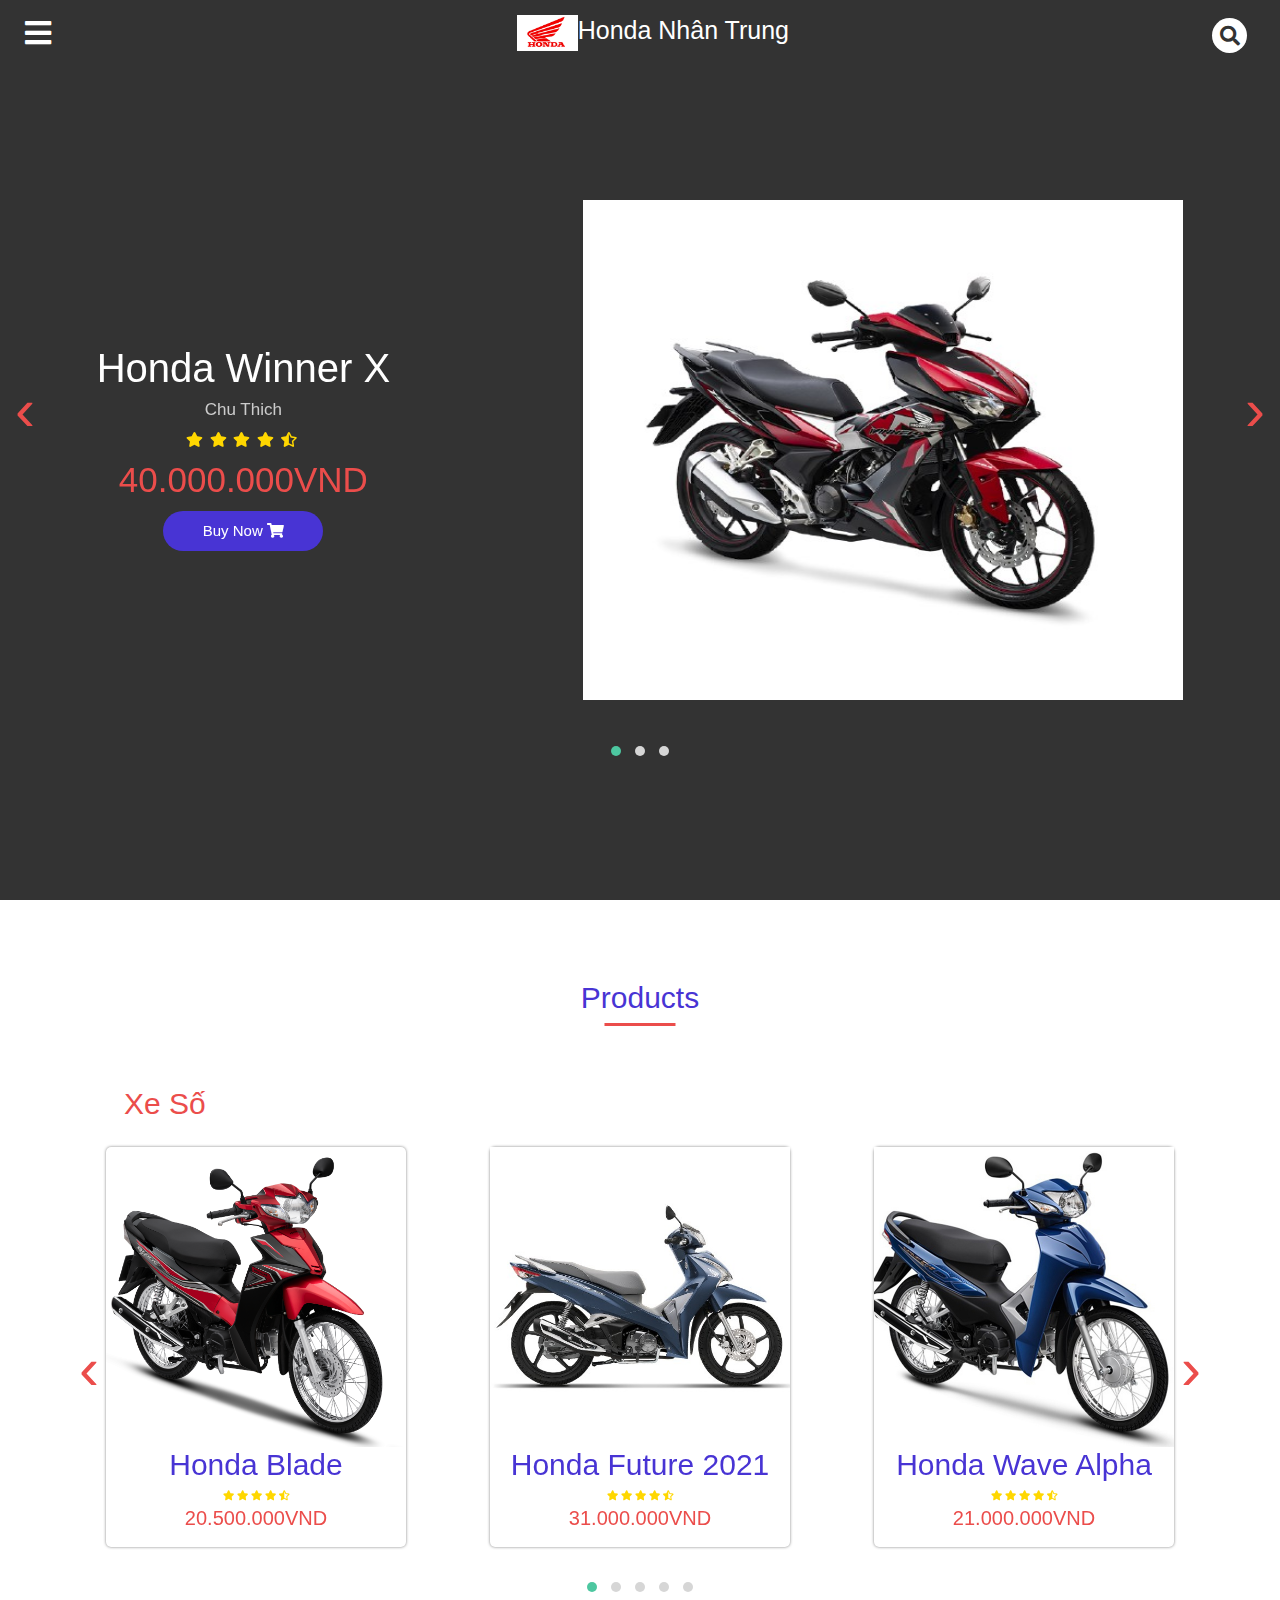
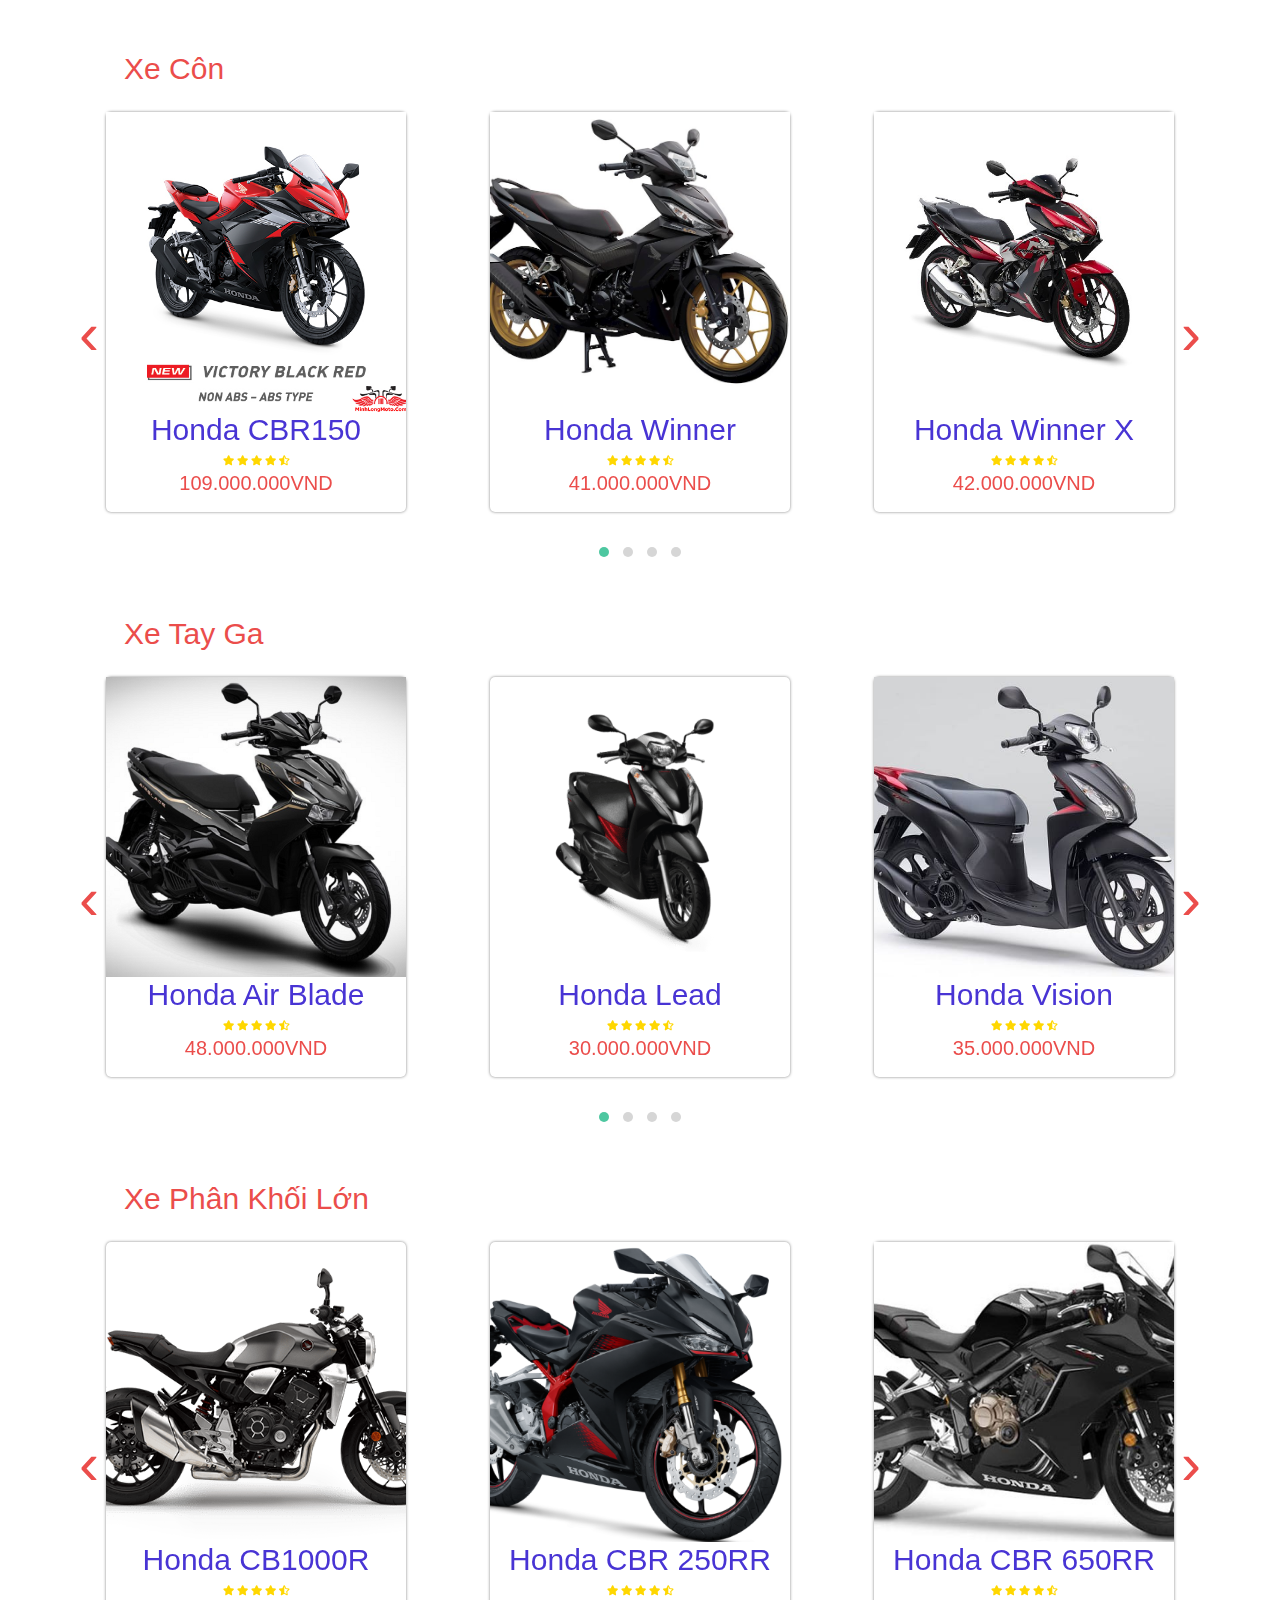
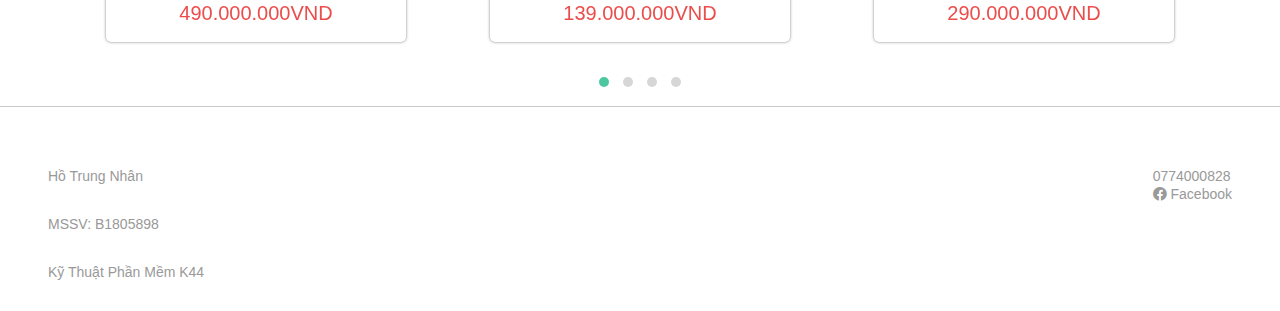
<file: index.html>
<!doctype html>
<html lang="en">
  <head>
    <!-- Required meta tags -->
    <meta charset="utf-8">
    <meta name="viewport" content="width=device-width, initial-scale=1">

    <!-- Bootstrap CSS -->
    <!--<link href="https://cdn.jsdelivr.net/npm/bootstrap@5.0.0-beta3/dist/css/bootstrap.min.css" rel="stylesheet" integrity="sha384-eOJMYsd53ii+scO/bJGFsiCZc+5NDVN2yr8+0RDqr0Ql0h+rP48ckxlpbzKgwra6" crossorigin="anonymous">-->
    
    <link rel="stylesheet" href="css/bootstrap.min.css">
    <link rel="stylesheet" href="css/owl.carousel.min.css">
    <link rel="stylesheet" href="css/owl.theme.green.min.css">
    <link rel="stylesheet" href="fontawesome-free-5.15.1-web\css\all.css">
    <link rel="preconnect" href="https://fonts.gstatic.com">
    <link href="https://fonts.googleapis.com/css2?family=Roboto:wght@300;400;500;700&display=swap" rel="stylesheet">
    <link href="css/main.css" rel="stylesheet">
    <title>Honda Nhan Trung</title>
  </head>
  <body>
      <header id="header" class="fixed-top">

        <div class="fas fa-bars"></div>
        
        <a href="index.html" class="logo" id="logoHead"><img src="img/Honda-logo.jpg" alt="" style="height: 6%;width: 6%;"><h1>Honda Nhân Trung</h1></a>
        
          <div class="search-container">
            <label for="search" class="fas fa-search"></label>
            <input type="search" placeholder="search" id="search">
          </div>

      <!-- navbar  -->

      <nav class="navbar">
        <ul>
          <li><a href="#home">home</a></li>
          <li><a href="#product">product</a></li>
          <li><a href="signin.html">sign in</a></li>
        </ul>
      </nav>
    </header>
   
      <section id="home" class="owl-carousel owl-theme home-slider">

        <div class="slide item">
        
         <div class="content text-center text-md-left pl-md-5 ml-md-5">
            <h1>Honda Winner X</h1>
            <p>chu thich</p>
            <div class="stars">
              <i class="fas fa-star"></i>
              <i class="fas fa-star"></i>
              <i class="fas fa-star"></i>
              <i class="fas fa-star"></i>
              <i class="fas fa-star-half-alt"></i>
            </div>
            <h3 class="price">40.000.000VND</h3>
            <a href="product.html"><button>Buy now <i class="fas fa-shopping-cart"></i></button></a>
          </div>
        
          <div class="image">
            <img src="img//winnerx.jpg" alt="" style="height: 500px;width: 600px;">
          </div>

        </div>
        
        <div class="slide item">
        
          <div class="content text-center text-md-left pl-md-5 ml-md-5">
            <h1>Honda Vison 2021</h1>
            <p>Chu thich</p>
            <div class="stars">
              <i class="fas fa-star"></i>
              <i class="fas fa-star"></i>
              <i class="fas fa-star"></i>
              <i class="fas fa-star"></i>
              <i class="fas fa-star-half-alt"></i>
            </div>
            <h3 class="price">35.000.000VND</h3>
            <a href="#"><button>Buy now <i class="fas fa-shopping-cart"></i></button></a>
          </div>
        
          <div class="image">
            <img src="img/vision.jpg" alt="" style="height: 500px;width: 600px;">
          </div>
        
        </div>
        
        <div class="slide item">
        
          <div class="content text-center text-md-left pl-md-5 ml-md-5">
            <h1>Honda Future 2021</h1>
            <p>Chu thich</p>
            <div class="stars">
              <i class="fas fa-star"></i>
              <i class="fas fa-star"></i>
              <i class="fas fa-star"></i>
              <i class="fas fa-star"></i>
              <i class="fas fa-star-half-alt"></i>
            </div>
            <h3 class="price">31.000.000VND</h3>
            <a href="#"><button>Buy now <i class="fas fa-shopping-cart"></i></button></a>
          </div>
        
          <div class="image">
            <img src="img/future.jpg" alt="" style="height: 500px;width: 600px;">
          </div>
        
        </div>
        
        </section>

        <section id="product">

          <h1 class="heading">products</h1>
          
          <div class="product-container">
          
          <h2 class="title">Xe số</h2>
          
          <div class="product-slider owl-carousel owl-theme">
          
            <div class="product-card item">
          
              <div class="image">
                <img src="img/future.jpg" alt="">
              </div>
          
              <div class="content">
                <h3>Honda Future 2021</h3>
                <div class="stars">
                  <i class="fas fa-star"></i>
                  <i class="fas fa-star"></i>
                  <i class="fas fa-star"></i>
                  <i class="fas fa-star"></i>
                  <i class="fas fa-star-half-alt"></i>
                </div>
                <div class="price">31.000.000VND</div>
              </div>
          
              <div class="info">
                <h4>Future 2021</h4>
                <p>Xe Honda Future 2021 thiết kế trẻ trung, động cơ ...</p>
                <a href="#"><button>Buy now</button></a>
                <div class="share">
                  <a href="#" class="fab fa-facebook-f"></a>
                  <a href="#" class="fab fa-twitter"></a>
                  <a href="#" class="fab fa-instagram"></a>
                </div>
              </div>
          
            </div>
          
            <div class="product-card item">
          
              <div class="image">
                <img src="img/wavealpha.jpg" alt="">
              </div>
          
              <div class="content">
                <h3>Honda Wave Alpha</h3>
                <div class="stars">
                  <i class="fas fa-star"></i>
                  <i class="fas fa-star"></i>
                  <i class="fas fa-star"></i>
                  <i class="fas fa-star"></i>
                  <i class="fas fa-star-half-alt"></i>
                </div>
                <div class="price">21.000.000VND</div>
              </div>
          
              <div class="info">
                <h4>product info</h4>
                <p>chu thich</p>
                <a href="#"><button>Buy now</button></a>
                <div class="share">
                  <a href="#" class="fab fa-facebook-f"></a>
                  <a href="#" class="fab fa-twitter"></a>
                  <a href="#" class="fab fa-instagram"></a>
                </div>
              </div>
          
            </div>
          
            <div class="product-card item">
          
              <div class="image">
                <img src="img/waversr.jpg" alt="">
              </div>
          
              <div class="content">
                <h3>Honda Wave RS-R</h3>
                <div class="stars">
                  <i class="fas fa-star"></i>
                  <i class="fas fa-star"></i>
                  <i class="fas fa-star"></i>
                  <i class="fas fa-star"></i>
                  <i class="fas fa-star-half-alt"></i>
                </div>
                <div class="price">26.000.000VND</div>
              </div>
          
              <div class="info">
                <h4>product info</h4>
                <p>chu thich</p>
                <a href="#"><button>Buy now</button></a>
                <div class="share">
                  <a href="#" class="fab fa-facebook-f"></a>
                  <a href="#" class="fab fa-twitter"></a>
                  <a href="#" class="fab fa-instagram"></a>
                </div>
              </div>
          
            </div>
          
            <div class="product-card item">
          
              <div class="image">
                <img src="img/waversx.jpg" alt="">
              </div>
          
              <div class="content">
                <h3>Honda Wave RSX</h3>
                <div class="stars">
                  <i class="fas fa-star"></i>
                  <i class="fas fa-star"></i>
                  <i class="fas fa-star"></i>
                  <i class="fas fa-star"></i>
                  <i class="fas fa-star-half-alt"></i>
                </div>
                <div class="price">28.000.000VND</div>
              </div>
          
              <div class="info">
                <h4>product info</h4>
                <p>chu thich</p>
                <a href="#"><button>Buy now</button></a>
                <div class="share">
                  <a href="#" class="fab fa-facebook-f"></a>
                  <a href="#" class="fab fa-twitter"></a>
                  <a href="#" class="fab fa-instagram"></a>
                </div>
              </div>
          
            </div>
          
            <div class="product-card item">
          
              <div class="image">
                <img src="img/blade.jpg" alt="">
              </div>
          
              <div class="content">
                <h3>Honda Blade</h3>
                <div class="stars">
                  <i class="fas fa-star"></i>
                  <i class="fas fa-star"></i>
                  <i class="fas fa-star"></i>
                  <i class="fas fa-star"></i>
                  <i class="fas fa-star-half-alt"></i>
                </div>
                <div class="price">20.500.000VND</div>
              </div>
          
              <div class="info">
                <h4>product info</h4>
                <p>chu thich</p>
                <a href="#"><button>Buy now</button></a>
                <div class="share">
                  <a href="#" class="fab fa-facebook-f"></a>
                  <a href="#" class="fab fa-twitter"></a>
                  <a href="#" class="fab fa-instagram"></a>
                </div>
              </div>
          
            </div>
          
          </div>
          
          </div>
          
          <!-- Con tay  -->
          
          <div class="product-container">
          
            <h2 class="title">Xe Côn</h2>
            
            <div class="product-slider owl-carousel owl-theme">
            
              <div class="product-card item">
            
                <div class="image">
                  <img src="img/winner.jpg" alt="">
                </div>
            
                <div class="content">
                  <h3>Honda Winner</h3>
                  <div class="stars">
                    <i class="fas fa-star"></i>
                    <i class="fas fa-star"></i>
                    <i class="fas fa-star"></i>
                    <i class="fas fa-star"></i>
                    <i class="fas fa-star-half-alt"></i>
                  </div>
                  <div class="price">41.000.000VND</div>
                </div>
            
                <div class="info">
                  <h4>product info</h4>
                  <p>chu thich</p>
                  <a href="#"><button>Buy now</button></a>
                  <div class="share">
                    <a href="#" class="fab fa-facebook-f"></a>
                    <a href="#" class="fab fa-twitter"></a>
                    <a href="#" class="fab fa-instagram"></a>
                  </div>
                </div>
            
              </div>
            
              <div class="product-card item">
            
                <div class="image">
                  <img src="img/winnerx.jpg" alt="">
                </div>
            
                <div class="content">
                  <h3>Honda Winner X</h3>
                  <div class="stars">
                    <i class="fas fa-star"></i>
                    <i class="fas fa-star"></i>
                    <i class="fas fa-star"></i>
                    <i class="fas fa-star"></i>
                    <i class="fas fa-star-half-alt"></i>
                  </div>
                  <div class="price">42.000.000VND</div>
                </div>
            
                <div class="info">
                  <h4>product info</h4>
                  <p>chu thich</p>
                  <a href="product.html"><button>Buy now</button></a>
                  <div class="share">
                    <a href="#" class="fab fa-facebook-f"></a>
                    <a href="#" class="fab fa-twitter"></a>
                    <a href="#" class="fab fa-instagram"></a>
                  </div>
                </div>
            
              </div>
            
              <div class="product-card item">
            
                <div class="image">
                  <img src="img/cb150.jpg" alt="">
                </div>
            
                <div class="content">
                  <h3>Honda CB150</h3>
                  <div class="stars">
                    <i class="fas fa-star"></i>
                    <i class="fas fa-star"></i>
                    <i class="fas fa-star"></i>
                    <i class="fas fa-star"></i>
                    <i class="fas fa-star-half-alt"></i>
                  </div>
                  <div class="price">105.000.000VND</div>
                </div>
            
                <div class="info">
                  <h4>product info</h4>
                  <p>chu thich</p>
                  <a href="#"><button>Buy now</button></a>
                  <div class="share">
                    <a href="#" class="fab fa-facebook-f"></a>
                    <a href="#" class="fab fa-twitter"></a>
                    <a href="#" class="fab fa-instagram"></a>
                  </div>
                </div>
            
              </div>
            
              <div class="product-card item">
            
                <div class="image">
                  <img src="img/cbr150.jpg" alt="">
                </div>
            
                <div class="content">
                  <h3>Honda CBR150</h3>
                  <div class="stars">
                    <i class="fas fa-star"></i>
                    <i class="fas fa-star"></i>
                    <i class="fas fa-star"></i>
                    <i class="fas fa-star"></i>
                    <i class="fas fa-star-half-alt"></i>
                  </div>
                  <div class="price">109.000.000VND</div>
                </div>
            
                <div class="info">
                  <h4>product info</h4>
                  <p>chu thich</p>
                  <a href="#"><button>Buy now</button></a>
                  <div class="share">
                    <a href="#" class="fab fa-facebook-f"></a>
                    <a href="#" class="fab fa-twitter"></a>
                    <a href="#" class="fab fa-instagram"></a>
                  </div>
                </div>
            
              </div>
            
            </div>
            
            </div>
          
            <!-- Tay ga  -->
          
          <div class="product-container">
          
              <h2 class="title">Xe Tay Ga</h2>
              
              <div class="product-slider owl-carousel owl-theme">
              
                <div class="product-card item">
              
                  <div class="image">
                    <img src="img/lead.jpg" alt="">
                  </div>
              
                  <div class="content">
                    <h3>Honda Lead</h3>
                    <div class="stars">
                      <i class="fas fa-star"></i>
                      <i class="fas fa-star"></i>
                      <i class="fas fa-star"></i>
                      <i class="fas fa-star"></i>
                      <i class="fas fa-star-half-alt"></i>
                    </div>
                    <div class="price">30.000.000VND</div>
                  </div>
              
                  <div class="info">
                    <h4>product info</h4>
                    <p>chu thich</p>
                    <a href="#"><button>Buy now</button></a>
                    <div class="share">
                      <a href="#" class="fab fa-facebook-f"></a>
                      <a href="#" class="fab fa-twitter"></a>
                      <a href="#" class="fab fa-instagram"></a>
                    </div>
                  </div>
              
                </div>
              
                <div class="product-card item">
              
                  <div class="image">
                    <img src="img/vision.jpg" alt="">
                  </div>
              
                  <div class="content">
                    <h3>Honda Vision</h3>
                    <div class="stars">
                      <i class="fas fa-star"></i>
                      <i class="fas fa-star"></i>
                      <i class="fas fa-star"></i>
                      <i class="fas fa-star"></i>
                      <i class="fas fa-star-half-alt"></i>
                    </div>
                    <div class="price">35.000.000VND</div>
                  </div>
              
                  <div class="info">
                    <h4>product info</h4>
                    <p>chu thich</p>
                    <a href="#"><button>Buy now</button></a>
                    <div class="share">
                      <a href="#" class="fab fa-facebook-f"></a>
                      <a href="#" class="fab fa-twitter"></a>
                      <a href="#" class="fab fa-instagram"></a>
                    </div>
                  </div>
              
                </div>
              
                <div class="product-card item">
              
                  <div class="image">
                    <img src="img/vario.jpg" alt="">
                  </div>
              
                  <div class="content">
                    <h3>Honda Vario</h3>
                    <div class="stars">
                      <i class="fas fa-star"></i>
                      <i class="fas fa-star"></i>
                      <i class="fas fa-star"></i>
                      <i class="fas fa-star"></i>
                      <i class="fas fa-star-half-alt"></i>
                    </div>
                    <div class="price">55.000.000VND</div>
                  </div>
              
                  <div class="info">
                    <h4>product info</h4>
                    <p>chu thich</p>
                    <a href="#"><button>Buy now</button></a>
                    <div class="share">
                      <a href="#" class="fab fa-facebook-f"></a>
                      <a href="#" class="fab fa-twitter"></a>
                      <a href="#" class="fab fa-instagram"></a>
                    </div>
                  </div>
              
                </div>
              
                <div class="product-card item">
              
                  <div class="image">
                    <img src="img/airblade.jpg" alt="">
                  </div>
              
                  <div class="content">
                    <h3>Honda Air Blade</h3>
                    <div class="stars">
                      <i class="fas fa-star"></i>
                      <i class="fas fa-star"></i>
                      <i class="fas fa-star"></i>
                      <i class="fas fa-star"></i>
                      <i class="fas fa-star-half-alt"></i>
                    </div>
                    <div class="price">48.000.000VND</div>
                  </div>
              
                  <div class="info">
                    <h4>product info</h4>
                    <p>chu thich</p>
                    <a href="#"><button>Buy now</button></a>
                    <div class="share">
                      <a href="#" class="fab fa-facebook-f"></a>
                      <a href="#" class="fab fa-twitter"></a>
                      <a href="#" class="fab fa-instagram"></a>
                    </div>
                  </div>
              
                </div>
              
              </div>
              
          </div>
          
          <!-- phan khoi lon  -->
          
          <div class="product-container">
          
            <h2 class="title">Xe Phân Khối Lớn</h2>
            
            <div class="product-slider owl-carousel owl-theme">
            
              <div class="product-card item">
            
                <div class="image">
                  <img src="img/cbr250.jpg" alt="">
                </div>
            
                <div class="content">
                  <h3>Honda CBR 250RR</h3>
                  <div class="stars">
                    <i class="fas fa-star"></i>
                    <i class="fas fa-star"></i>
                    <i class="fas fa-star"></i>
                    <i class="fas fa-star"></i>
                    <i class="fas fa-star-half-alt"></i>
                  </div>
                  <div class="price">139.000.000VND</div>
                </div>
            
                <div class="info">
                  <h4>product info</h4>
                  <p>chu thich</p>
                  <a href="#"><button>Buy now</button></a>
                  <div class="share">
                    <a href="#" class="fab fa-facebook-f"></a>
                    <a href="#" class="fab fa-twitter"></a>
                    <a href="#" class="fab fa-instagram"></a>
                  </div>
                </div>
            
              </div>
            
              <div class="product-card item">
            
                <div class="image">
                  <img src="img/cbr650.jpg" alt="">
                </div>
            
                <div class="content">
                  <h3>Honda CBR 650RR</h3>
                  <div class="stars">
                    <i class="fas fa-star"></i>
                    <i class="fas fa-star"></i>
                    <i class="fas fa-star"></i>
                    <i class="fas fa-star"></i>
                    <i class="fas fa-star-half-alt"></i>
                  </div>
                  <div class="price">290.000.000VND</div>
                </div>
            
                <div class="info">
                  <h4>product info</h4>
                  <p>chu thich</p>
                  <a href="#"><button>Buy now</button></a>
                  <div class="share">
                    <a href="#" class="fab fa-facebook-f"></a>
                    <a href="#" class="fab fa-twitter"></a>
                    <a href="#" class="fab fa-instagram"></a>
                  </div>
                </div>
            
              </div>
            
              <div class="product-card item">
            
                <div class="image">
                  <img src="img/cbr1000.jpg" alt="">
                </div>
            
                <div class="content">
                  <h3>Honda CBR 1000RR</h3>
                  <div class="stars">
                    <i class="fas fa-star"></i>
                    <i class="fas fa-star"></i>
                    <i class="fas fa-star"></i>
                    <i class="fas fa-star"></i>
                    <i class="fas fa-star-half-alt"></i>
                  </div>
                  <div class="price">500.000.000VND</div>
                </div>
            
                <div class="info">
                  <h4>product info</h4>
                  <p>chu thich</p>
                  <a href="#"><button>Buy now</button></a>
                  <div class="share">
                    <a href="#" class="fab fa-facebook-f"></a>
                    <a href="#" class="fab fa-twitter"></a>
                    <a href="#" class="fab fa-instagram"></a>
                  </div>
                </div>
            
              </div>
            
              <div class="product-card item">
            
                <div class="image">
                  <img src="img/cb1000r.jpg" alt="">
                </div>
            
                <div class="content">
                  <h3>Honda CB1000R</h3>
                  <div class="stars">
                    <i class="fas fa-star"></i>
                    <i class="fas fa-star"></i>
                    <i class="fas fa-star"></i>
                    <i class="fas fa-star"></i>
                    <i class="fas fa-star-half-alt"></i>
                  </div>
                  <div class="price">490.000.000VND</div>
                </div>
            
                <div class="info">
                  <h4>product info</h4>
                  <p>chu thich</p>
                  <a href="#"><button>Buy now</button></a>
                  <div class="share">
                    <a href="#" class="fab fa-facebook-f"></a>
                    <a href="#" class="fab fa-twitter"></a>
                    <a href="#" class="fab fa-instagram"></a>
                  </div>
                </div>
            
              </div>
          
            
            </div>
            
          </div>
          
          </section>
          <hr>
          <footer class="footer">
            <div class="author">
              <span class="author-info">Hồ Trung Nhân</span>
              <span class="author-info">MSSV: B1805898</span>
              <span class="author-info">Kỹ thuật phần mềm K44</span>
            </div>
            <div class="contact">
              <span class="contact-phonenum">0774000828</span>
              <a href="https://www.facebook.com/nhantrung.ho/" target="blank" class="contact-link">
                <i class="fab fa-facebook"></i>
                Facebook
              </a>
            </div>
          </footer>



         <script src="js/jquery.js"></script>
        <script src="js/owl.carousel.min.js"></script> 
        <script src="js/main.js"></script>
        <script src="bootstrap-5.0.0-beta3-dist/js/bootstrap.bundle.js"></script>
    

  </body>
</html>
</file>
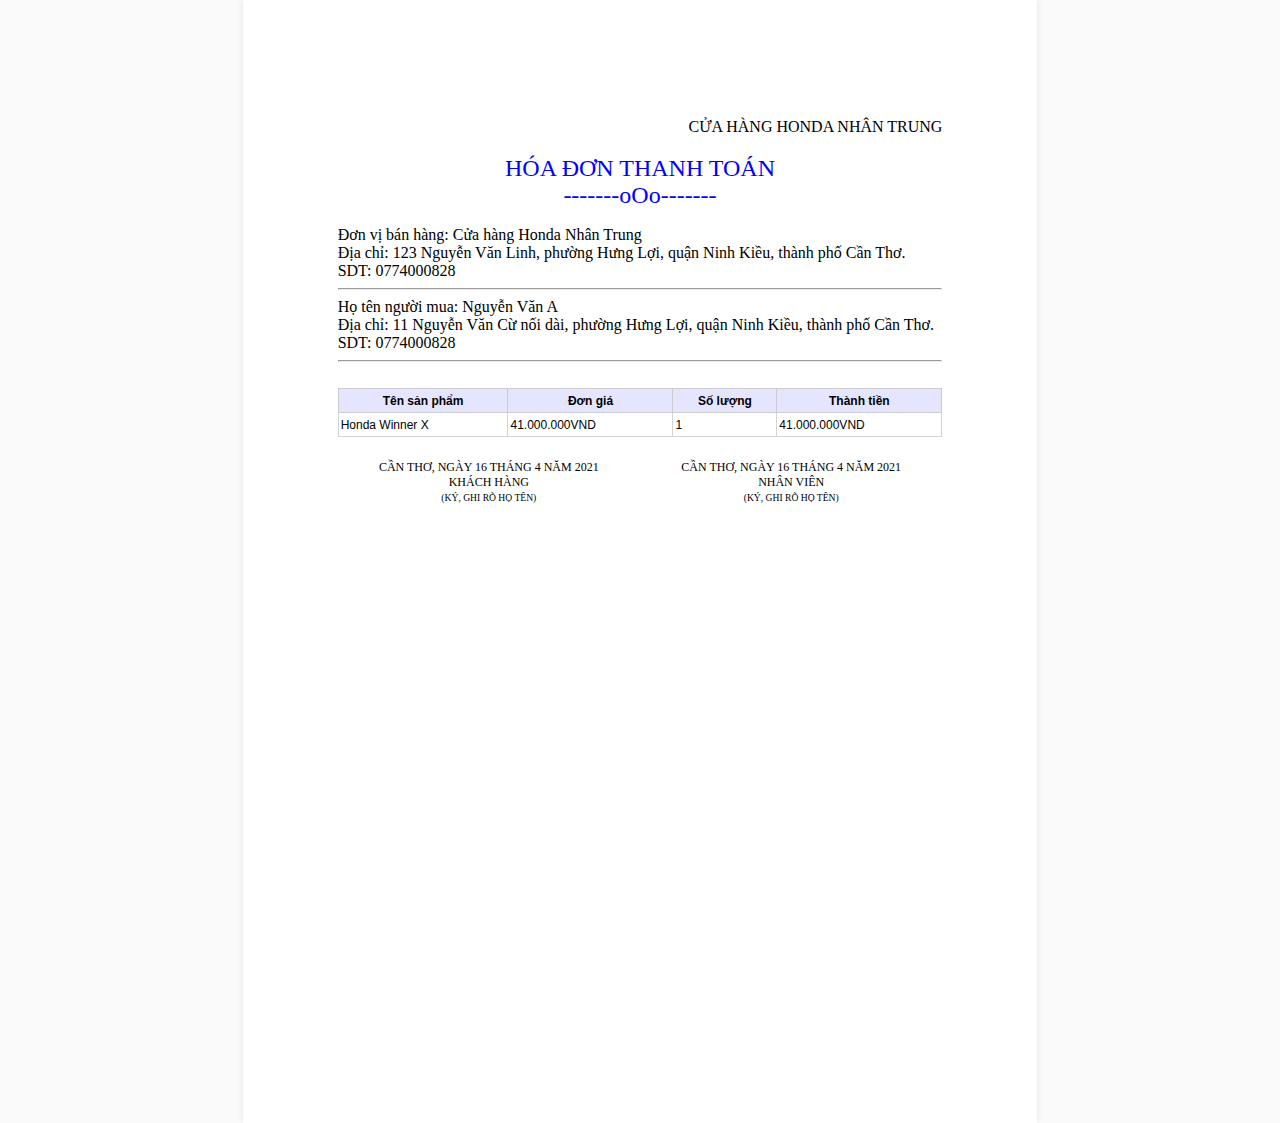
<file: bill.html>
<?php
    $conn = new mysqli('localhost','root','','quanlybanxe') or die('ket noi that bai');
?>
<!DOCTYPE html>
<html lang="en">
    <head>
      <meta charset="utf-8">
        <link rel="stylesheet" href="css/bill.css">
    </head>
    <body onload="window.print();">
        <div id="page" class="page">
            <div class="header">
                <div class="company">Cửa hàng Honda Nhân Trung</div>
              </div>
          <br/>
          <div class="title">
                  HÓA ĐƠN THANH TOÁN
                <br/>
                -------oOo-------
          </div>
          <br/>
          <span>Đơn vị bán hàng: Cửa hàng Honda Nhân Trung</span><br>
          <span>Địa chỉ: 123 Nguyễn Văn Linh, phường Hưng Lợi, quận Ninh Kiều, thành phố Cần Thơ.</span><br>
          <span>SDT: 0774000828</span><hr>
          <span>Họ tên người mua: Nguyễn Văn A</span><br>
          <span>Địa chỉ: 11 Nguyễn Văn Cừ nối dài, phường Hưng Lợi, quận Ninh Kiều, thành phố Cần Thơ.</span><br>
          <span>SDT: 0774000828</span><hr>
          <br/>
          <table class="TableData">
            <tr>
              <th>Tên sản phẩm</th>
              <th>Đơn giá</th>
              <th>Số lượng</th>
              <th>Thành tiền</th>
            </tr>
            <tr>
              <td>Honda Winner X</td>
              <td>41.000.000VND</td>
              <td>1</td>
              <td>41.000.000VND</td>
            </tr>
          
          </table>
  <div class="footer-left"> Cần thơ, ngày 16 tháng 4 năm 2021<br/>
    Khách hàng<br/>
    <span style="font-size: 0.6rem;">(Ký, ghi rõ họ tên) </span></div>
  <div class="footer-right"> Cần thơ, ngày 16 tháng 4 năm 2021<br/>
    Nhân viên<br/>
    <span style="font-size: 0.6rem;">(Ký, ghi rõ họ tên) </span></div>
</div>
    </body>
</html>
</file>
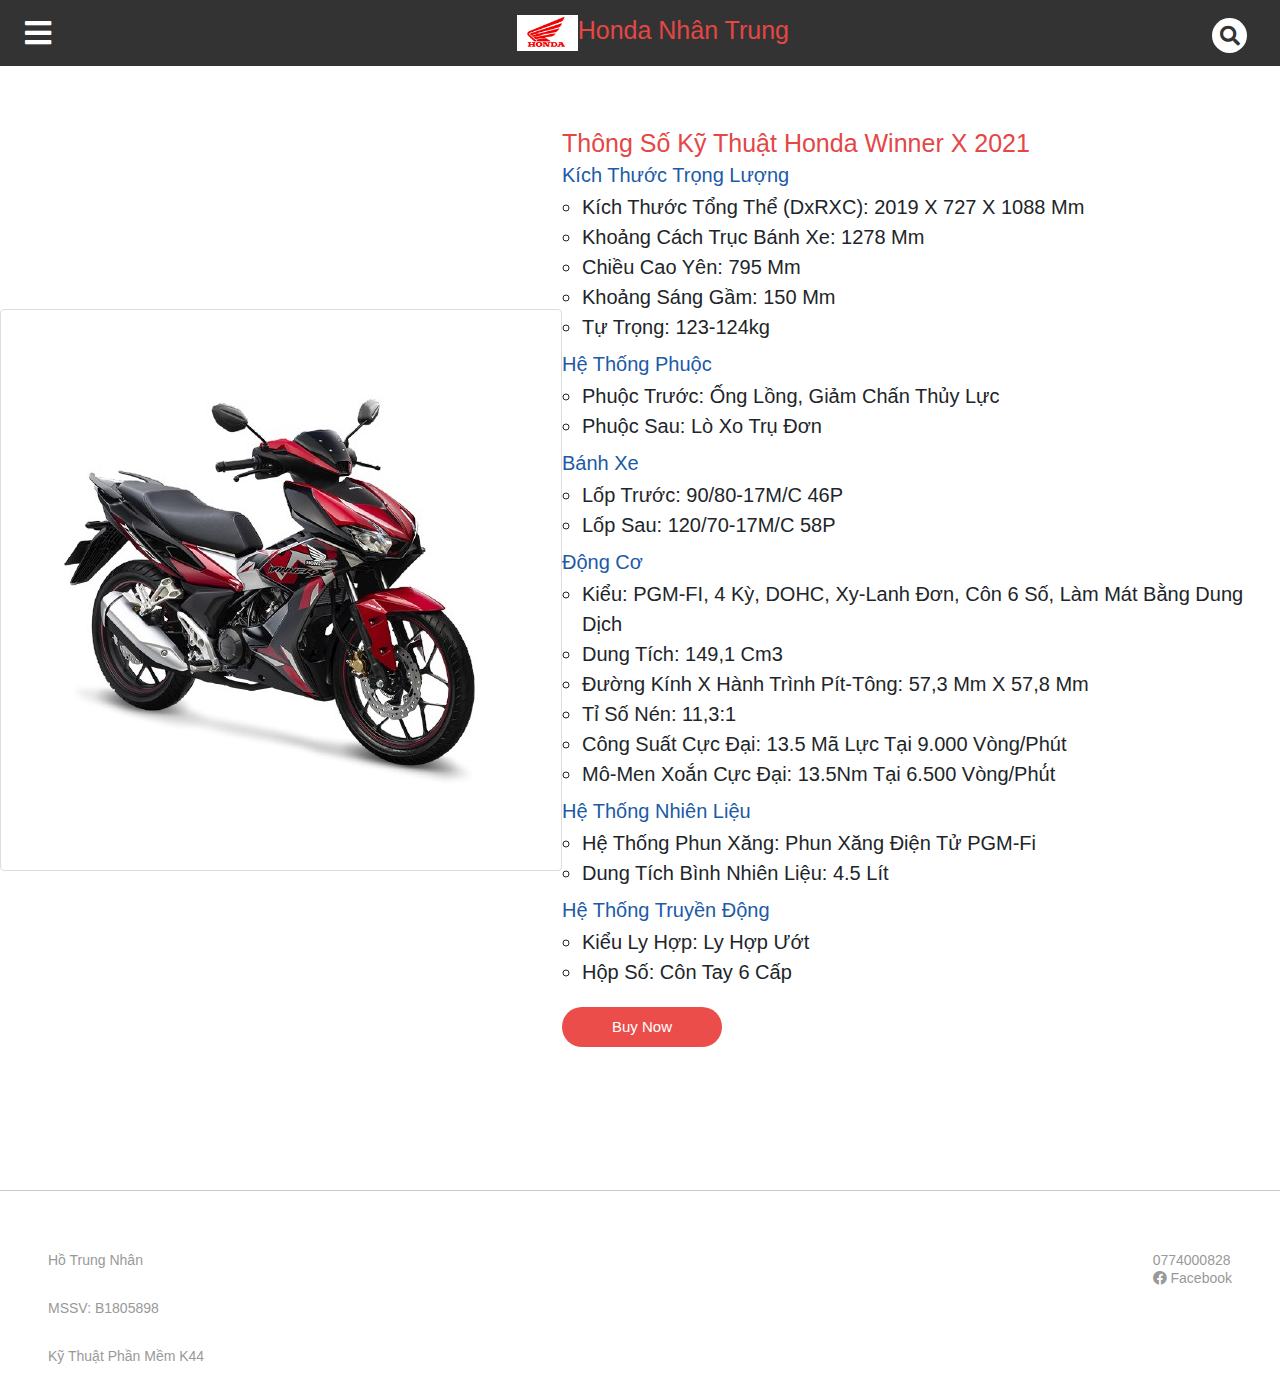
<file: product.html>
<!doctype html>
<html lang="en">
  <style>
    h1 {
      color: #E54646;
    }
    h2 {
      color: #205AA7;
    }
  </style>
  <head>
    <!-- Required meta tags -->
    <meta charset="utf-8">
    <meta name="viewport" content="width=device-width, initial-scale=1">

    <!-- Bootstrap CSS -->
    <!--<link href="https://cdn.jsdelivr.net/npm/bootstrap@5.0.0-beta3/dist/css/bootstrap.min.css" rel="stylesheet" integrity="sha384-eOJMYsd53ii+scO/bJGFsiCZc+5NDVN2yr8+0RDqr0Ql0h+rP48ckxlpbzKgwra6" crossorigin="anonymous">-->
    
    <link rel="stylesheet" href="css/bootstrap.min.css">
    <link rel="stylesheet" href="css/owl.carousel.min.css">
    <link rel="stylesheet" href="css/owl.theme.green.min.css">
    <link rel="stylesheet" href="fontawesome-free-5.15.1-web\css\all.css">
    <link rel="preconnect" href="https://fonts.gstatic.com">
    <link href="https://fonts.googleapis.com/css2?family=Roboto:wght@300;400;500;700&display=swap" rel="stylesheet">
    <link href="css/main.css" rel="stylesheet">
    <link href="css/main1.css" rel="stylesheet">
    <title>Honda Nhan Trung</title>
  </head>
  <body>
      <header id="header" class="fixed-top">

        <div class="fas fa-bars"></div>
        
        <a href="index.html" class="logo" id="logoHead"><img src="img/Honda-logo.jpg" alt="" style="height: 6%;width: 6%;"><h1>Honda Nhân Trung</h1></a>
        
          <div class="search-container">
            <label for="search" class="fas fa-search"></label>
            <input type="search" placeholder="search" id="search">
          </div>

      <!-- navbar  -->

      <nav class="navbar">
        <ul>
          <li><a href="#home">home</a></li>
          <li><a href="#product">product</a></li>
          <li><a href="signin.html">sign in</a></li>
        </ul>
      </nav>
    </header>
    <div class="product_page">

        <div class="product_image">
            <img src="img/winnerx.jpg">
        </div>
        <div class="product-info" style="display: block;margin: auto;padding: 10% 0;">
            <h1>Thông số kỹ thuật Honda Winner X 2021</h1>
            <h2>Kích thước trọng lượng</h2>
            <ul class="product_info-list">
                <li class="product_info-items">Kích thước tổng thể (DxRXC): 2019 x 727 x 1088 mm</li>
                <li class="product_info-items">Khoảng cách trục bánh xe: 1278 mm</li>
                <li class="product_info-items">Chiều cao yên: 795 mm</li>
                <li class="product_info-items">Khoảng sáng gầm: 150 mm</li>
                <li class="product_info-items">Tự trọng: 123-124kg</li>
            </ul>
            <h2>Hệ thống phuộc</h2>
            <ul class="product_info-list">
                <li class="product_info-list">Phuộc trước: Ống lồng, giảm chấn thủy lực</li>
                <li class="product_info-list">Phuộc sau: Lò xo trụ đơn</li>
            </ul>
            <h2>Bánh xe</h2>
            <ul class="product_info-list">
                <li class="product_info-list">Lốp trước: 90/80-17M/C 46P</li>
                <li class="product_info-list">Lốp sau: 120/70-17M/C 58P</li>
            </ul>
            <h2>Động cơ</h2>
            <ul class="product_info-list">
                <li class="product_info-items">Kiểu: PGM-FI, 4 kỳ, DOHC, xy-lanh đơn, côn 6 số, làm mát bằng dung dịch</li>
                <li class="product_info-items">Dung tích: 149,1 cm3</li>
                <li class="product_info-items">Đường kính x hành trình pít-tông: 57,3 mm x 57,8 mm</li>
                <li class="product_info-items">Tỉ số nén: 11,3:1 </li>
                <li class="product_info-items">Công suất cực đại: 13.5 mã lực tại 9.000 vòng/phút </li>
                <li class="product_info-items">Mô-men xoắn cực đại: 13.5Nm tại 6.500 vòng/phú́t </li>
            </ul>
            <h2>Hệ thống nhiên liệu</h2>
            <ul class="product_info-list">
                <li class="product_info-list">Hệ thống phun xăng: Phun Xăng Điện Tử PGM-Fi</li>
                <li class="product_info-list">Dung tích bình nhiên liệu: 4.5 lít </li>
            </ul>
            <h2>Hệ thống truyền động</h2>
            <ul class="product_info-list">
                <li class="product_info-list">Kiểu ly hợp: ly hợp ướt</li>
                <li class="product_info-list">Hộp số: Côn tay 6 cấp </li>
            </ul>
            <a href="sellpage.html"><button class="buy_button">Buy now</button></a>
        </div>
    </div>


    <hr>

          <footer class="footer">
            <div class="author">
              <span class="author-info">Hồ Trung Nhân</span>
              <span class="author-info">MSSV: B1805898</span>
              <span class="author-info">Kỹ thuật phần mềm K44</span>
            </div>
            <div class="contact">
              <span class="contact-phonenum">0774000828</span>
              <a href="https://www.facebook.com/nhantrung.ho/" target="blank" class="contact-link">
                <i class="fab fa-facebook"></i>
                Facebook
              </a>
            </div>
          </footer>



         <script src="js/jquery.js"></script>
        <script src="js/owl.carousel.min.js"></script> 
        <script src="js/main.js"></script>
        <script src="bootstrap-5.0.0-beta3-dist/js/bootstrap.bundle.js"></script>
        <script src="bootstrap-5.0.0-beta3-dist/js/bootstrap.min.js"></script>
    
    

  </body>
</html>
</file>
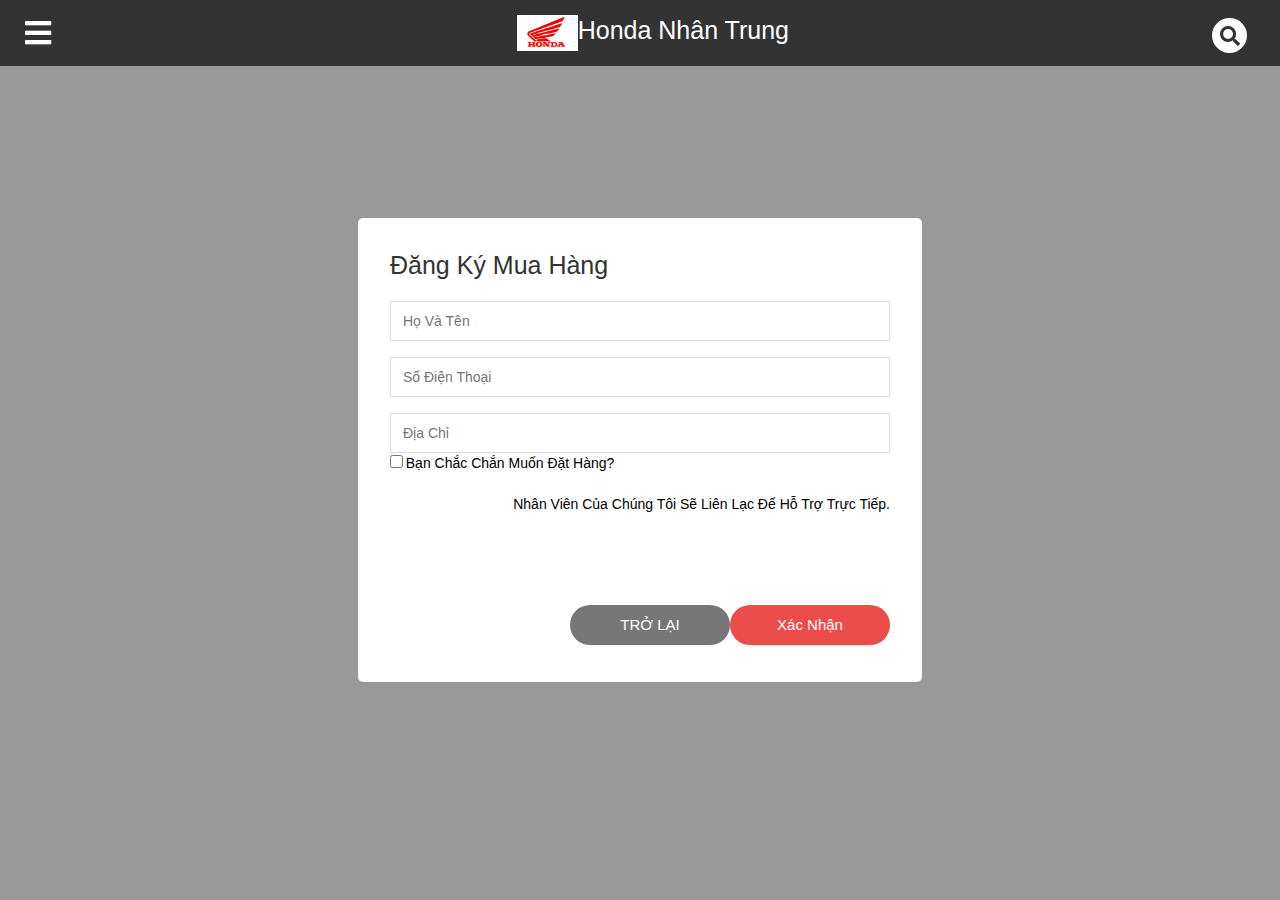
<file: sellpage.html>
<!doctype html>
<html lang="en">
  <head>
    <!-- Required meta tags -->
    <meta charset="utf-8">
    <meta name="viewport" content="width=device-width, initial-scale=1">

    <!-- Bootstrap CSS -->
    <!--<link href="https://cdn.jsdelivr.net/npm/bootstrap@5.0.0-beta3/dist/css/bootstrap.min.css" rel="stylesheet" integrity="sha384-eOJMYsd53ii+scO/bJGFsiCZc+5NDVN2yr8+0RDqr0Ql0h+rP48ckxlpbzKgwra6" crossorigin="anonymous">-->
    
    <link rel="stylesheet" href="css/bootstrap.min.css">
    <link rel="stylesheet" href="css/owl.carousel.min.css">
    <link rel="stylesheet" href="css/owl.theme.green.min.css">
    <link rel="stylesheet" href="fontawesome-free-5.15.1-web\css\all.css">
    <link rel="preconnect" href="https://fonts.gstatic.com">
    <link href="https://fonts.googleapis.com/css2?family=Roboto:wght@300;400;500;700&display=swap" rel="stylesheet">
    <link href="css/main.css" rel="stylesheet">
    <link href="css/main1.css" rel="stylesheet">
    <link href="css/base.css" rel="stylesheet">
    <title>Honda Nhan Trung</title>
  </head>
  <body>
      <header id="header" class="fixed-top">

        <div class="fas fa-bars"></div>
        
        <a href="index.html" class="logo" id="logoHead"><img src="img/Honda-logo.jpg" alt="" style="height: 6%;width: 6%;"><h1>Honda Nhân Trung</h1></a>
        
          <div class="search-container">
            <label for="search" class="fas fa-search"></label>
            <input type="search" placeholder="search" id="search">
          </div>

      <!-- navbar  -->

      <nav class="navbar">
        <ul>
          <li><a href="#home">home</a></li>
          <li><a href="#product">product</a></li>
          <li><a href="signin.html">sign in</a></li>
        </ul>
      </nav>
    </header>
    <div id="modal" class="modal" >
        <div class="modal__overlay"></div>
        <div class="modal__body">
            <!--Form sign in-->
            <div id="formsignin" class="formlog__container formlog__container--singup">
                <div class="formlog"><form action="signin.php" method="POST">
                    <div class="formlog__header">
                        <h3 class="formlog-heading">Đăng ký mua hàng</h3>
                    </div>
                    <div class="formlog__form">
                        <input type="text" name="name"	class="formlog__input" placeholder="Họ và tên">
                        <input type="password" name="sdt"	class="formlog__input" placeholder="Số điện thoại">
                        <input type="password" name="diachi"	class="formlog__input" placeholder="Địa chỉ">
                        <input type="checkbox" name="xe" value="Bike">
                        <label for="vehicle1" style="font-size: 1.4rem;"> Bạn chắc chắn muốn đặt hàng?</label><br>
                        
                    </div>
                    <div class="formlog__help">
                        <span style="font-size: 1.4rem;">Nhân viên của chúng tôi sẽ liên lạc để hỗ trợ trực tiếp.</span>
                    </div>
                    <div class="formlog__controls">
                        <button class="back_button"><a href="product.html" style="text-decoration: none; color: white;">TRỞ LẠI</a></button>
                        <button class="buy_button">Xác nhận</button>
                    </div></form>
                </div>
            </div>
        </div>
    </div>

    <hr>

         



         <script src="js/jquery.js"></script>
        <script src="js/owl.carousel.min.js"></script> 
        <script src="js/main.js"></script>
        <script src="bootstrap-5.0.0-beta3-dist/js/bootstrap.bundle.js"></script>
        <script src="bootstrap-5.0.0-beta3-dist/js/bootstrap.min.js"></script>
    
    

  </body>
</html>
</file>
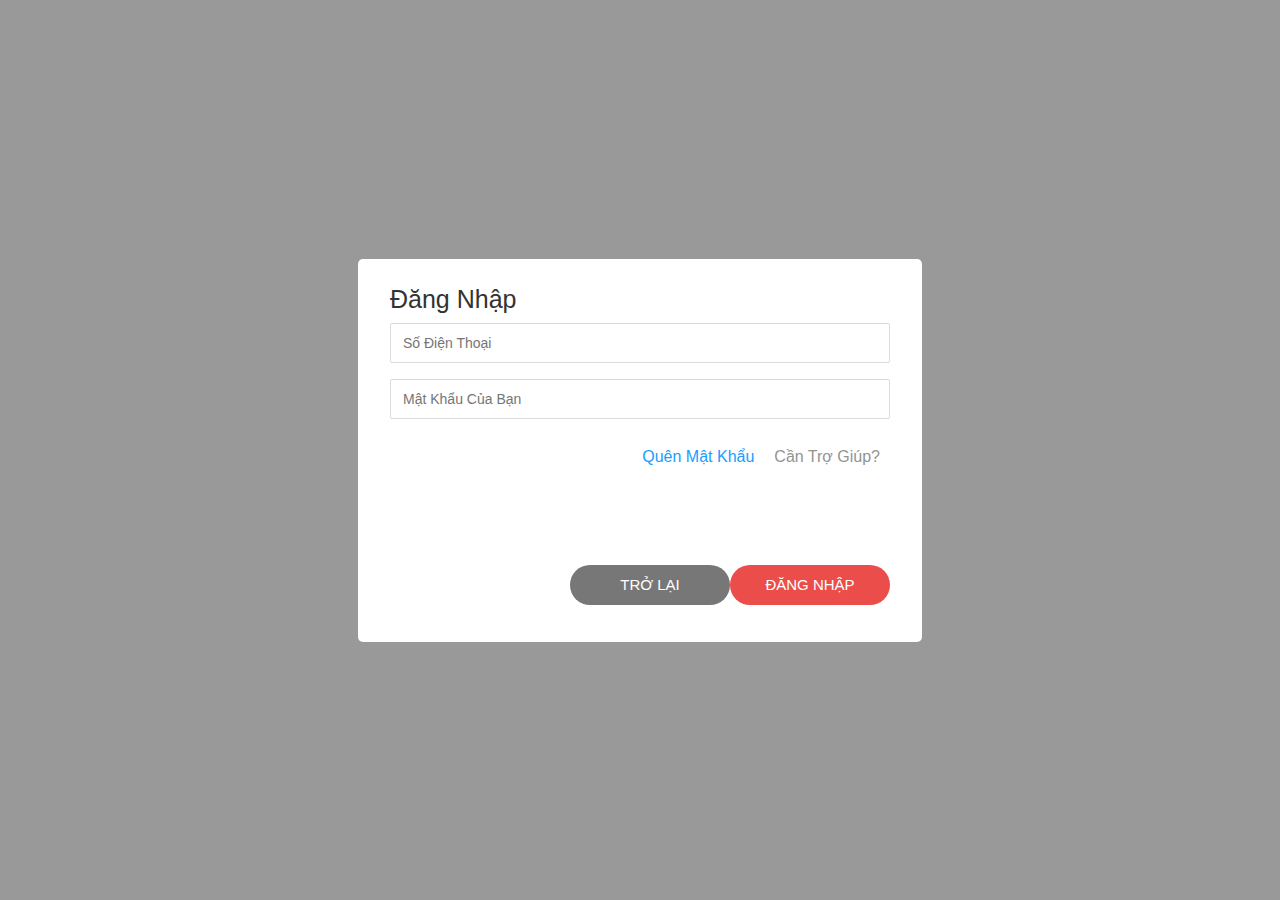
<file: signin.html>
<!DOCTYPE html>
<html>
	<head>
		<meta charset="utf-8">
		<title>Honda Nhân Trung</title>
		<link rel="stylesheet" href="css\main1.css">
		<link rel="stylesheet" href="css\base.css">
        <link rel="stylesheet" href="css/main.css"
		<link rel="stylesheet" href="fontawesome-free-5.15.1-web\css\all.css">
		<link rel="preconnect" href="https://fonts.gstatic.com">
        <link href="https://fonts.googleapis.com/css2?family=Roboto:wght@300;400;500;700&display=swap" rel="stylesheet">
    </head>
    <body>
        <div id="modal" class="modal" >
            <div class="modal__overlay"></div>
            <div class="modal__body">
                <!--Form sign in-->
                <div id="formsignin" class="formlog__container formlog__container--singup">
                    <div class="formlog">
                        <div class="formlog__header">
                            <h3 class="formlog-heading">Đăng nhập</h3>
                        </div>
                        <div class="formlog__form">
                            <input type="text" name="email"	class="formlog__input" placeholder="Số điện thoại">
                            <input type="password" name="pass"	class="formlog__input" placeholder="Mật khẩu của bạn">
                        </div>
                        <div class="formlog__help">
                            <a href="" class="formlog__help-link formlog__help-forgot">Quên mật khẩu</a>
                            <a href="" class="formlog__help-link">Cần trợ giúp?</a>
                        </div>
                        <div class="formlog__controls">
                            <a href="index.html" ><button class="back_button">TRỞ LẠI</button></a>
                            <a href="admin.php"><button class="buy_button">ĐĂNG NHẬP</button></a>
                        </div>
                    </div>
                </div>
            </div>
        </div>
    </body>
</html>
</file>
<file: css/main.css>
* {
  margin: 0;
  padding: 0;
  -webkit-box-sizing: border-box;
  box-sizing: border-box;
  -webkit-transition: all .2s linear;
  transition: all .2s linear;
  text-transform: capitalize;
  font-family: 'Exo 2',sans-serif; }

html {
  font-size: 62.5%;
  scroll-behavior: smooth; }

body {
  overflow-x: hidden; }

header {
  display: flex;
  justify-content: space-between; }

#header {
  display: -webkit-box;
  display: -ms-flexbox;
  display: flex;
  -webkit-box-align: center;
  -ms-flex-align: center;
  align-items: center;
  -webkit-box-pack: justify;
  -ms-flex-pack: justify;
  justify-content: space-between;
  padding: 1.5rem 2.5rem;
  color: #fff;
  background: #333; }

#header .fa-bars {
  font-size: 3rem;
  z-index: 10000;
  cursor: pointer; }

#header .logo {
  color: #fff;
  font-size: 2rem; }

#header .logo i {
  padding: 0 .5rem; }

#header .logo h1 {
  display: inline; }

#header .logo:hover {
  text-decoration: none; }

#header a {
  text-decoration: none; }

#header .search-container {
  display: inline;
  position: relative; }

#header .search-container #search {
  position: absolute;
  top: -1.5rem;
  right: .8rem;
  height: 3.5rem;
  width: 3.5rem;
  font-size: 1.5rem;
  padding: 0 1rem;
  border: none;
  outline: none;
  border-radius: 5rem; }

header a {
  display: block;
  margin: auto; }

#header .search-container #search:hover, #header .search-container #search:focus {
  width: 25rem; }

#header .search-container .fa-search {
  position: absolute;
  top: -.7rem;
  left: -3.5rem;
  font-size: 2rem;
  cursor: pointer;
  z-index: 1;
  color: #333; }

#header .search-container .fa-search:hover ~ #search {
  width: 25rem; }

#header .navbar {
  position: fixed;
  top: 0;
  left: 0;
  height: 100vh;
  width: 100vw;
  background: rgba(0, 0, 0, 0.9);
  padding: 0;
  display: none; }

#logoHead {
  display: flex;
  justify-content: center; }

#header .navbar ul {
  height: 100%;
  width: 35rem;
  background: #333;
  display: -webkit-box;
  display: -ms-flexbox;
  display: flex;
  -webkit-box-align: center;
  -ms-flex-align: center;
  align-items: center;
  -webkit-box-pack: center;
  -ms-flex-pack: center;
  justify-content: center;
  -webkit-box-orient: vertical;
  -webkit-box-direction: normal;
  -ms-flex-flow: column;
  flex-flow: column;
  list-style: none; }

#header .navbar ul li {
  margin: .5rem 0; }

#header .navbar ul li a {
  display: block;
  height: 4rem;
  width: 25rem;
  background: #fff;
  color: #333;
  border-radius: 5rem;
  text-align: center;
  font-size: 2rem;
  line-height: 4rem; }

#header .navbar ul li a:hover {
  text-decoration: none;
  background: #EB4D4B;
  letter-spacing: .3rem;
  color: #fff; }

#home {
  background: #333; }

#home .slide {
  min-height: 100vh;
  width: 100vw;
  display: -webkit-box;
  display: -ms-flexbox;
  display: flex;
  -webkit-box-align: center;
  -ms-flex-align: center;
  align-items: center;
  -ms-flex-pack: distribute;
  justify-content: space-around; }

.owl-stage {
  z-index: 10; }

#home .slide .image img {
  width: 50vw; }

#home .slide .content h1 {
  font-size: 4rem;
  color: #fff; }

#home .slide .content p {
  font-size: 1.7rem;
  color: #ccc; }

#home .slide .content .stars {
  margin: 1rem; }

#home .slide .content .stars i {
  font-size: 1.5rem;
  padding-right: .4rem;
  color: gold; }

#home .slide .content .price {
  color: #EB4D4B;
  font-size: 3.5rem;
  margin: .5rem 0; }

#home .slide .content button {
  outline: none;
  border: none;
  height: 4rem;
  width: 16rem;
  background: #4834D4;
  color: #fff;
  font-size: 1.5rem;
  cursor: pointer;
  margin: .5rem 0;
  border-radius: 5rem;
  text-transform: capitalize; }

#home .slide .content button:hover {
  background: #EB4D4B;
  letter-spacing: .1rem; }

#home .owl-nav .owl-next, #home .owl-nav .owl-prev {
  position: absolute;
  top: 45%;
  -webkit-transform: translateY(-50%);
  transform: translateY(-50%);
  color: #EB4D4B;
  font-size: 6rem;
  background: none;
  border: none;
  outline: none; }

#home .owl-nav .owl-next {
  right: 1rem; }

#home .owl-nav .owl-prev {
  left: 1rem; }

#home .owl-dots {
  position: absolute;
  bottom: 15%;
  left: 50%;
  -webkit-transform: translateX(-50%);
  transform: translateX(-50%); }

#home .owl-dots .owl-dot {
  border: none;
  outline: none; }

#product {
  display: -webkit-box;
  display: -ms-flexbox;
  display: flex;
  -webkit-box-align: center;
  -ms-flex-align: center;
  align-items: center;
  -webkit-box-pack: center;
  -ms-flex-pack: center;
  justify-content: center;
  -webkit-box-orient: vertical;
  -webkit-box-direction: normal;
  -ms-flex-flow: column;
  flex-flow: column;
  width: 100vw; }

#product .heading {
  color: #4834D4;
  text-align: center;
  font-size: 3rem;
  padding-top: 5rem;
  margin: 2rem 0;
  position: relative; }

#product .heading::after {
  content: '';
  position: absolute;
  bottom: -1rem;
  left: 50%;
  -webkit-transform: translateX(-50%);
  transform: translateX(-50%);
  height: .3rem;
  width: 60%;
  background: #EB4D4B; }

#product .product-container {
  width: 90%; }

#product .product-container .owl-nav .owl-next, #product .product-container .owl-nav .owl-prev {
  position: absolute;
  top: 50%;
  -webkit-transform: translateY(-50%);
  transform: translateY(-50%);
  color: #EB4D4B;
  font-size: 6rem;
  background: none;
  border: none;
  outline: none; }

#product .product-container .owl-nav .owl-next {
  right: 1rem; }

#product .product-container .owl-nav .owl-prev {
  left: 1rem; }

#product .product-container .title {
  font-size: 3rem;
  color: #EB4D4B;
  margin-top: 5rem;
  margin-left: 6rem; }

#product .product-container .product-slider .product-card {
  height: 40rem;
  width: 30rem;
  margin: 2rem auto;
  -webkit-box-shadow: 0 0 0.3rem rgba(0, 0, 0, 0.5);
  box-shadow: 0 0 0.3rem rgba(0, 0, 0, 0.5);
  border-radius: .5rem;
  position: relative; }

#product .product-container .product-slider .product-card .image {
  height: 75%;
  width: 100%; }

#product .product-container .product-slider .product-card .image img {
  height: 100%;
  width: 100%;
  -o-object-fit: cover;
  object-fit: cover; }

#product .product-container .product-slider .product-card .content {
  height: 25%;
  width: 100%;
  text-align: center; }

#product .product-container .product-slider .product-card .content h3 {
  font-size: 3rem;
  color: #4834D4; }

#product .product-container .product-slider .product-card .content .stars i {
  color: gold; }

#product .product-container .product-slider .product-card .content .price {
  font-size: 2rem;
  color: #EB4D4B; }

#product .product-container .product-slider .product-card .info {
  position: absolute;
  top: 0;
  left: 0;
  height: 100%;
  width: 100%;
  background: #333;
  display: -webkit-box;
  display: -ms-flexbox;
  display: flex;
  -webkit-box-align: center;
  -ms-flex-align: center;
  align-items: center;
  -webkit-box-pack: center;
  -ms-flex-pack: center;
  justify-content: center;
  -webkit-box-orient: vertical;
  -webkit-box-direction: normal;
  -ms-flex-flow: column;
  flex-flow: column;
  -webkit-transition-delay: .2s;
  transition-delay: .2s;
  -webkit-transform: scale(0);
  transform: scale(0); }

#product .product-container .product-slider .product-card .info h4 {
  font-size: 4rem;
  color: #fff; }

#product .product-container .product-slider .product-card .info p {
  font-size: 1.2rem;
  padding: 1rem 2rem;
  color: #ccc;
  text-align: center; }

#product .product-container .product-slider .product-card .info button {
  outline: none;
  border: none;
  height: 4rem;
  width: 16rem;
  background: #4834D4;
  color: #fff;
  font-size: 1.5rem;
  cursor: pointer;
  margin: .5rem 0;
  border-radius: 5rem;
  text-transform: capitalize;
  margin-top: 1rem;
  background: #EB4D4B; }

#product .product-container .product-slider .product-card .info button:hover {
  background: #EB4D4B;
  letter-spacing: .1rem; }

#product .product-container .product-slider .product-card .info button:hover {
  background: #4834D4; }

#product .product-container .product-slider .product-card .info .share {
  margin-top: 4rem; }

#product .product-container .product-slider .product-card .info .share a {
  font-size: 2rem;
  height: 4rem;
  width: 4rem;
  line-height: 4rem;
  text-align: center;
  background: #fff;
  color: #EB4D4B;
  margin: 0 .5rem;
  border-radius: 5rem; }

#product .product-container .product-slider .product-card .info .share a:hover {
  text-decoration: none;
  background: #EB4D4B;
  color: #fff; }

#product .product-container .product-slider .product-card:hover .info {
  -webkit-transform: scale(1);
  transform: scale(1); }

.fa-times {
  -webkit-transform: translateX(27rem);
  transform: translateX(27rem);
  padding-top: 1rem; }

/*footer*/
.footer {
  display: flex;
  justify-content: space-between;
  margin: 30px 0;
  border-top: 4px solid var(--primary-color); }

.author-info {
  font-size: 1.4rem;
  display: block;
  color: #999;
  line-height: 1.8rem;
  margin-left: 48px;
  margin-top: 30px; }

.contact {
  font-size: 1.4rem;
  color: #999;
  line-height: 1.8rem;
  margin-right: 48px;
  margin-top: 30px; }

.contact-phonenum {
  display: block; }

.contact-link {
  text-decoration: none;
  color: var(--primary-color); }

.product_page {
  display: flex;
  justify-content: space-around; }

.product_image {
  display: flex;
  justify-content: space-around;
  border: 1px solid #ddd;
  border-radius: 4px;
  padding: 5px;
  height: fit-content;
  margin: auto; }

.product_info-list {
  list-style: circle;
  font-size: 2rem; }

.buy_button {
  outline: none;
  border: none;
  height: 4rem;
  width: 16rem;
  background: #4834D4;
  color: #fff;
  font-size: 1.5rem;
  cursor: pointer;
  margin: .5rem 0;
  border-radius: 5rem;
  text-transform: capitalize;
  margin-top: 1rem;
  background: #EB4D4B; }

.back_button {
  outline: none;
  border: none;
  height: 4rem;
  width: 16rem;
  background: #4834D4;
  color: #fff;
  font-size: 1.5rem;
  cursor: pointer;
  margin: .5rem 0;
  border-radius: 5rem;
  text-transform: capitalize;
  margin-top: 1rem;
  background: #777; }

@media (max-width: 768px) {
  html {
    font-size: 55%; }

  #home {
    padding-bottom: 4rem; }

  #home .owl-dots {
    display: none; }

  #home .slide {
    -webkit-box-orient: vertical;
    -webkit-box-direction: reverse;
    -ms-flex-flow: column-reverse;
    flex-flow: column-reverse; }

  #home .slide .content {
    padding: 1rem; }

  #home .slide .image img {
    width: 100vw; }

  #product .product-container .title {
    margin-left: 0;
    text-align: center; } }

/*# sourceMappingURL=main.css.map */
</file>
<file: css/bill.css>
body {
	margin: 0;
	padding: 0;
	background-color: #FAFAFA;
	font: 12pt "Tohoma";
}
* {
	box-sizing: border-box;
	-moz-box-sizing: border-box;
}
.page {
	width: 21cm;
	overflow:hidden;
	min-height:297mm;
	padding: 2.5cm;
	margin-left:auto;
	margin-right:auto;
	background: white;
	box-shadow: 0 0 5px rgba(0, 0, 0, 0.1);
}
.subpage {
	padding: 1cm;
	border: 5px red solid;
	height: 237mm;
	outline: 2cm #FFEAEA solid;
}
 @page {
 size: A4;
 margin: 0;
}
button {
	width:100px;
	height: 24px;
}
.header {
	overflow:hidden;
}
.logo {
	background-color:#FFFFFF;
	text-align:left;
	float:left;
}
.company {
	padding-top:24px;
	text-transform:uppercase;
	background-color:#FFFFFF;
	text-align:right;
	float:right;
	font-size:16px;
}
.title {
	text-align:center;
	position:relative;
	color:#0000FF;
	font-size: 24px;
	top:1px;
}
.footer-left {
	text-align:center;
	text-transform:uppercase;
	padding-top:24px;
	position:relative;
	height: 150px;
	width:50%;
	color:#000;
	float:left;
	font-size: 12px;
	bottom:1px;
}
.footer-right {
	text-align:center;
	text-transform:uppercase;
	padding-top:24px;
	position:relative;
	height: 150px;
	width:50%;
	color:#000;
	font-size: 12px;
	float:right;
	bottom:1px;
}
.TableData {
	background:#ffffff;
	font: 11px;
	width:100%;
	border-collapse:collapse;
	font-family:Verdana, Arial, Helvetica, sans-serif;
	font-size:12px;
	border:thin solid #d3d3d3;
}
.TableData TH {
	background: rgba(0,0,255,0.1);
	text-align: center;
	font-weight: bold;
	color: #000;
	border: solid 1px #ccc;
	height: 24px;
}
.TableData TR {
	height: 24px;
	border:thin solid #d3d3d3;
}
.TableData TR TD {
	padding-right: 2px;
	padding-left: 2px;
	border:thin solid #d3d3d3;
}
.TableData TR:hover {
	background: rgba(0,0,0,0.05);
}
.TableData .cotSTT {
	text-align:center;
	width: 10%;
}
.TableData .cotTenSanPham {
	text-align:left;
	width: 40%;
}
.TableData .cotHangSanXuat {
	text-align:left;
	width: 20%;
}
.TableData .cotGia {
	text-align:right;
	width: 120px;
}
.TableData .cotSoLuong {
	text-align: center;
	width: 50px;
}
.TableData .cotSo {
	text-align: right;
	width: 120px;
}
.TableData .tong {
	text-align: right;
	font-weight:bold;
	text-transform:uppercase;
	padding-right: 4px;
}
.TableData .cotSoLuong input {
	text-align: center;
}
@media print {
 @page {
 margin: 0;
 border: initial;
 border-radius: initial;
 width: initial;
 min-height: initial;
 box-shadow: initial;
 background: initial;
 page-break-after: always;
}
}
</file>
<file: css/main1.css>
.header{
    height:var(--header-height);
    background-image: linear-gradient(0,rgb(24, 158, 255),#4169e1);
}

.header__navbar{
    display: flex;
    justify-content: space-between;
}

.header__navbar-list{
    list-style: none;
    display: flex;
}

.header__navbar-item{
    margin:0 8px;
    position: relative;
}

.header__navbar-item a{
    text-decoration: none;
    color: var(--white-color);
}

.header__navbar-item:hover .header__noti{
    display: block;
}

.header__navbar-item, .header__navbar-item-link{
    display: inline-block;
    font-size: 1.5rem;
    color:var(--white-color);
    text-decoration: none;
}

.header__navbar-item:hover,
.header__navbar-item-link:hover{
    color:rgba(255, 255, 255, 0.7)
}

.header__navbar-item--separate::after{
    content: "";
    display: block;
    position: absolute;
    width: 1px;
    height: 16px;
    background-color: #27408B;
    right: -10px;
    top: 0;
}

#signin, #signup {
    cursor: pointer;
}

.header__user-info{
    display: flex;
    justify-items: center;
}

.header__user-info:hover .header__user-list{
    display: block;
}

.header__user-img{
    width: 22px;
    height: 22px;
    border-radius: 50%;
}

.header__user-name{
    margin-left:8px;
    font-size: 1.4rem;
    margin-right: 8px;
    margin-top: 2px;
}

.header__user-list{
    position: absolute;
    z-index: 1;
    padding:8px 0;
    margin-top: 8px;
    top: 100%;
    right: 0;
    width: 160px;
    background-color: var(--white-color);
    border-radius: 2px;
    list-style: none;
    box-shadow: 0 2px 10px rgba(0, 0, 0, 0.2);
    display: none;
    animation: notification ease-in 0.2s;
}

.header__user-list::before{
    content: "";
    border:10px solid;
    border-color: transparent transparent var(--white-color) transparent;
    position:absolute;
    right: 45px;
    top: -20px;
}

.header__user-separate{
    border-top:1px solid rgba(0, 0, 0, 0.1);
}

.header__user-item a{
    text-decoration: none;
    color: var(--text-color);
    font-size: 1.4rem;
    padding: 6px 16px;
    display: block;
}

.header__user-item a:hover{
    background-color: #fafafa;
}

/*Header-Notification*/
.header__noti{
    display: none;
    position: absolute;
    z-index: 1;
    top: 118%;
    right: 0;
    width:420px;
    border: 1px solid #D3D3D3;
    background-color: var(--white-color);
    transform-origin: top right;
    animation: notification ease-in 0.2s;
}

.header__noti::before{
    content: "";
    border:20px solid;
    border-color: transparent transparent var(--white-color) transparent;
    position:absolute;
    right: 0;
    top: -35px;
    width: 0px;
    height: 8px;
}

.header__noti-header{
    height: 40px;
    background-color: var(--white-color);
    cursor: default;
}

.header__noti-header h3{
    color:#999;
    margin: 0 0 0 12px;
    font-weight: 400;
    font-size: 1.4rem;
    line-height: 40px;
}

.header__noti-list{
    padding-left: 0;
}

.header__noti-item{
    display: flex;
}

.header__noti-item:hover{
    background-color: #f1f1f1;
}

.header__noti-item--viewed{
    background-color:rgba(255, 255, 255, 0.5) ;
}

.header__noti-link{
    display: flex;
    padding: 12px;
    width: 100%;
    text-decoration: none;
    background-color: rgba(65, 105, 225, 0.07);;
}

.header__noti-img{
    width: 48px;
    object-fit: contain;
}

.header__noti-info{
    margin-left: 12px;
}

.header__noti-name{
    display: block;
    font-size: 1.4rem;
    color: var(--black-color);
    line-height: 1.6rem;

}

.header__noti-description{
    display: block;
    font-size: 1.2rem;
    color: #999;
    line-height: 1.2rem;
}

.header__noti-footer{
    display: flex;
}

.header__noti-footer-btn{
    text-decoration: none;
    color: var(--text-color);
    padding: 8px 0;
    width: 100%;
    text-align: center;
    font-size: 1.4rem;
    font-weight: 500;
}
/*Form sign in and sign up */
.formlog{
    width: 500px;

}

.formlog__container{
    padding: 32px;
}

.formlog__header{
    display: flex;
    align-items: center;
    justify-content: space-between;
}

.formlog-heading{
    font-size: 2.5rem;
    font-weight: 500;
    color: var(--text-color);
}

.formlog__switch-btn{
    font-size: 2rem;
    font-weight: 400;
    color: var(--primary-color);
}

.formlog__input{
    width: 100%;
    height: 40px;
    margin-top: 16px;
    padding:0 12px 0 12px;
    font-size: 1.4rem;
    border-radius: 2px;
    border: 1px solid var(--border-color);
}

.formlog__rule{
    margin-top: 20px;
}

.formlog__rule-text{
    font-size: 1.2rem;
    text-align: center;
}

.formlog__controls{
    padding-top: 80px;
    display: flex;
    justify-content: flex-end;
}

.formlog__help{
    margin-top: 20px;
    display: flex;
    justify-content: flex-end;

}

.formlog__help-link{
    font-size: 1.6rem;
    text-decoration: none;
    color: #939393;
    margin: 10px;
}

.formlog__help-forgot{
    color: var(--primary-color);
}

/*Header search*/

.header-with-search{
    height: var(--header-with-search);
    display: flex;
    align-items: center;
}

.header__logo{
    width: 200px;
}

.header__logo-img{
    width: 140px;
    margin:0 30px;
}

.header__search{
    flex: 1;
    height: 40px;
    background-color: var(--white-color);
    display: flex;
    align-items: center;
}

.header__search-input-wrap{
    flex: 1;
    height: 100%;
    position: relative;
}

.header__search-input{
    width: 100%;
    height: 100%;
    border: none;
    border-radius: 3px;
    outline: none;
    font-size: 1.4rem;
    color: var(--text-color);
    margin-left: 6px;
}

.header__cart{
    width: 150px;
    text-align: center;
}

.header__cart--wrap{
    position: relative;
    display: inline-block;
    padding: 0 12px;
    cursor: pointer;
}

.header__cart-icon{
    font-size:2.5rem;
    color: var(--white-color);
}

/*Cart*/
.header__cart-list{
    position: absolute;
    top: calc(100% + 8px);
    right: 7px;
    background-color: var(--white-color);
    width: 400px;
    border-radius: 2px;
    box-shadow: 0 2px 10px rgba(0, 0, 0, 0.2);
    animation: fadeIn ease-in 0.2s;
    cursor: default;
    display: none;
    z-index: 1;
}

.header__cart-heading{
    text-align: left;
    margin: 8px 0 8px 12px;
    font-size: 1.4rem;
    color: #999;
    font-weight: 300;
}

.header__cart-list-item{
    padding: 0;
    list-style: none;
    height: 40vh;
    overflow-y: auto;
}

.header__cart-item{
    display: flex;
    align-items: center;
}

.header__cart-item:hover{
    background-color: #F8F8F8;
}

.header__cart-img{
    width: 42px;
    height: 42px;
    margin: 12px;
    border: 1px solid var(--border-color);
}

.header__cart-info{
    width: 100%;
    margin-right: 12px;
}

.header__cart-item-head{
    display: flex;
    align-items: center;
    justify-content: space-between;
}

.header__cart-item-name{
    font-size: 1.4rem;
    font-weight: 450;
    color: var(--text-color);
    margin: 0;
}

.header__cart-item-price{
    font-size: 1.4rem;
    font-weight: 450;
    color: var(--primary-color);
}

.header__cart-item-multiply{
    font-size: 1rem;
    margin: 0 4px;
    color: #757575;
}

.header__cart-item-amount{
    font-size: 1.2rem;
    color: #757575;
}

.header__cart-item-body{
    margin-top: 2px;
    text-align: left;
    display: flex;
    justify-content: space-between;
}

.header__cart-item-description{
    font-size: 1.2rem;
    font-weight: 300;
    color: #757575;
}

.header__cart-item-remove{
    font-size: 1.4rem;
    font-weight: 300;
    color: #757575;
    
}

.header__cart-item-remove:hover{
    color: var(--primary-color);
}

.header__cart-buy{
    font-size: 1.6rem;
    line-height: 3rem;
    text-decoration: none;
    float: right;   
    margin: 0 12px 12px 0;
    text-align: center;
    min-width: 120px;
    background-color: var(--primary-color);
    color: var(--white-color);
}

.header__cart-notice{
    position: absolute;
    top:-7px;
    right:-5px;
    padding: 1px 8px;
    font-size: 1.4rem;
    border-radius: 10px;
    border:2px solid var(--primary-color);
    color: var(--primary-color);
    background-color: var(--white-color);
}

.header__cart--wrap:hover .header__cart-list{
    display: block;
}

.header__cart-list::after{
    content: "";
    position: absolute;
    right: 1px;
    top: -28px;
    cursor: pointer;
    border-width: 16px 16px;
    border-style: solid;
    border-color: transparent transparent var(--white-color) transparent;
}

.header__cart-list--no-cart{
    padding: 28px;
}

.header__cart-list--no-cart .header__cart-nocart-img {
    display: block;
    margin-left: auto;
    margin-right: auto;
}

.header__cart-nocart-img{
    width: 60%;
}

.header__search-icon{
    background-color: var(--primary-color);
    border: none;
    height: 36px;
    width: 80px;
    border-radius: 3px;
    margin-right: 3px;
    outline: none;
    cursor: pointer;
}

.header__search-icon:hover{
    background-color: blue;
}

.header__search-btn{
    font-size: 1.6rem;
    color: var(--white-color);
}

/*search history*/
.header__search-history{
    position: absolute;
    top: calc(100% + 2px);
    left: 0;
    width: calc(100% - 20px);
    background-color: var(--white-color);
    border-radius: 2px;
    box-shadow: 0 0 5px #999;
    display: none;
    overflow: hidden;
    z-index: 2;
}

.header__search-input:focus ~ .header__search-history{
    display: block;
}

.header__search-heading{
    margin: 6px 12px;
    font-size: 1.4rem;
    color: #999;
    font-weight: 400;
}

.header__search-list{
    padding-left: 0;
    list-style: none;
    margin-bottom: 0;
}

.header__search-item{
    height: 38px;
    padding: 0 12px;
}

.header__search-item:hover{
    background-color: #fafafa;
}

.header__search-item a{
    text-decoration: none;
    font-size: 1.4rem;
    color: var(--text-color);
    display: block;
}

/*App Container*/
.app__container{
    background-color: #F5F5F5;

}

.app__content{
    padding-top: 36px;
}

.category{
    border-radius: 3px;
    background-color: var(--white-color);
}

.category__heading{
    font-size: 2rem;
    color: var(--black-color);
    padding: 12px 16px;
    border-bottom: 1px solid #999999;
    margin-top: 0;
}

.category__heading-icon{
    font-size: 1.5rem;
    margin-right: 5px;
}

.category-list{
    padding-left: 0;
    list-style: none;
    margin-left: 10px;
}

.active{
    color: var(--primary-color);
    text-decoration: underline;
    background-color: rgba(0, 0, 0, 0.04);
}

.category-link{
    position: relative;
    font-size: 2rem;
    color: var(--text-color);
    text-decoration: none;
    padding: 8px 16px;
    right: 0;
    display: block;
    transition: right linear 0.1s;
    cursor: pointer;
}

.category-link:hover{
    right: -4px;
    color: var(--primary-color);
}

/*Sort and filter*/
.home-filter{
    background-color: rgba(0, 0, 0, 0.04);
    padding: 12px 22px;
    display: flex;
    align-items: center;
    border-radius: 2px;
}

.home-filter-label{
    font-size: 1.4rem;
    color: #555;
    margin-right: 12px;
}

.home-filter-btn{
    margin-right: 12px;
}

.home-filter-page{
    display: flex;
    align-items: center;
    margin-left: auto;
}

.home-filter-page-num{
    font-size: 1.4rem;
    color: var(--text-color);
    margin-right: 22px;
}

.home-filter-page-current{
    color: var(--primary-color);
}

.home-filter-page-control{
    border-radius: 2px;
    overflow: hidden;
    display: flex;
    width: 72px;
    height: 36px;
}

.home-filter-page-btn{
    flex: 1;
    display: flex;
    background-color: var(--white-color);
    text-decoration: none;
}

.home-filter-page-btn:first-child{
    border-right:1px solid #EEE;
}

.home-filter-page-icon{
    margin: auto;
    font-size: 1.4rem;
    color: #555;
}

.disable{
    cursor: default;
    background-color: #999;
}

.disable .home-filter-page-icon{
    color: #ccc;
}

.home-product-item{
    position: relative;
    min-height: 445px;
    padding: 0;
    margin-top: 10px;
    cursor: pointer;
    border-radius: 3px;
    border: 2px solid #999;
}

.home-product-item:hover{
    top: -4px;
}

.home-product-item-img{
    width: 100%;
    min-height: 400px;
}

.home-product-info{
    display: flex;
    justify-content: space-around;
    align-items: center;
}

.home-product-item-name{
    font-size: 1.4rem;
    font-weight: 400;
    color: var(--text-color);
    line-height: 1.8rem;
    margin: 10px 0px;
    
    display: inline-block;
    
}

.home-product-item-price{
    font-size: 1.4rem;
    font-weight: 400;
    color: var(--primary-color);
}

/*page*/
.home-product-page{
    margin: 48px 0 32px 0;
}

/*footer*/

.footer{
    display: flex;
    justify-content: space-between;
    margin: 30px 0;
    border-top: 4px solid var(--primary-color);
}

.author-info{
    font-size: 1.4rem;
    display: block;
    color: #999;
    line-height: 1.8rem;
    margin-left: 48px;
    margin-top: 30px;
}

.contact{
    font-size: 1.4rem;
    color: #999;
    line-height: 1.8rem;
    margin-right: 48px;
    margin-top: 30px;
}

.contact-phonenum{
    display: block;
}

.contact-link{
    text-decoration: none;
    color: var(--primary-color);
}


/*  Admin */

.admin-category-link{
    position: relative;
    font-size: 2rem;
    color: var(--text-color);
    text-decoration: none;
    padding: 8px 16px;
    right: 0;
    display: block;
    transition: right linear 0.1s;
    cursor: pointer;
}

.home-admin-label{
    font-size: 1.4rem;
    color: #555;
    margin-right: 12px;
}

.home-admin-btn{
    margin-right: 12px;
}

.add-product{
    width: 400px;
    margin: 0 0 0 150px;
    display: none;
}

.edit-product{
    display: none;
    width: 800px;
    margin: 0 0 0 150px;
    
}

.product-text{
    font-size: 1.8rem;
    font-weight: 350;
    line-height: 2rem;
    text-align: center;
    padding : 10px;
    
}

.upload-label{
    font-size: 1.4rem;
    font-weight: 300;
    
}

.form-add-product{
    width: 100%;
    height: 40px;
    margin-top: 8px;
    margin-bottom: 8px;
    padding:0 12px 0 12px;
    font-size: 1.4rem;
    border-radius: 2px;
    border: 1px solid var(--border-color);
}

.editor{
    display: none;
}

.edit-size{
    display: flex;
    justify-content: space-between;
}

.edit-size input{
    width: 30%;
    height: 40px;
}

#admin-list-item-cart{
    width: 100%;
    margin: 0 0 0 150px;
}

.admin-confirm-order{
    position: relative;
    font-size: 2rem;
    color: var(--white-color);
    background-color: var(--primary-color);
    text-decoration: none;
    padding: 8px 16px;
    right: 0;
    display: block;
    transition: right linear 0.1s;
    cursor: pointer;
}

/*product-info*/

.home-product-detail-img{
    width: 100%;
    height: 100%;
    border-radius: 3px;
}

.home-product-detail-name{
    font-size: 4rem;
    font-weight: 400;
    line-height: 180%;
    padding: auto;
    color: var(--text-color);
}

.home-product-detail-price{
    font-size: 3rem;
    font-weight: 400;
    line-height: 180%;
    padding: auto;
    color: var(--text-color);
}

.home-product-detail-decription{
    font-size: 2rem;
    font-weight: 300;
    line-height: 180%;
    padding: auto;
    color: #666;
}

.radio-size{
    font-size: 2rem;
    color: #333;
}

.home-product-modify{
    margin: 40px auto;
}



.order-info{
    font-size: 2.5rem;
    font-weight: 300;
}
.order-pay{
    display: flex;
    justify-content: space-between;
}

.avatar{
    width: 50%;
    height: 100%;
}

.profile-info{
    font-size: 2rem;
    font-weight: 350;
}

/*modal*/

.modal{
    position:fixed;
    top: 0;
    right: 0;
    left: 0;
    bottom: 0;
    color: #000;
    z-index: 2000;
}
</file>
<file: css/base.css>
:root{
    --primary-color:rgb(24, 158, 255);
    --white-color: #fff;
    --black-color: #000;
    --text-color: #333;
    --border-color: #dbdbdb;
    --navbar-height:38px;
    --header-height:120px;
    --header-with-search:calc(var(--header-height) - var( --navbar-height));
}
*{
    box-sizing: inherit;
}
html{
    font-size:62.5%;
    line-height: 1.6rem;
    box-sizing: border-box;
    font-family: 'Roboto', sans-serif;
}



/*Responsive*/
.grid{
    width:1800px;
    max-width: 100%;
    margin: 0 auto;
}

.grid__row{
   width: 100%;
    display: flex;
    flex-wrap: wrap;
    margin-left: 12px;
    margin-right: 12px;
}
.grid__col-2{
    padding-left: 12px;
    padding-right: 12px;
    width: 16.6667%;
}

.grid__col-2-10{
    padding-left: 12px;
    padding-right: 12px;
    width: 20%;
}

.grid__col-10{
    padding-left: 12px;
    padding-right: 12px;
    width: 83.3333%;
}

.grid__col-4{
    padding-left: 12px;
    padding-right: 12px;
    width: 33.33%;
}

.grid__col-8{
    padding-left: 12px;
    padding-right: 12px;
    width: 66.66%;
}

/* Animation */
@keyframes notification{
    from{
        opacity: 0;
        transform: scale(0);
    }
    to{
        opacity: 1;
        transform: scale(1);
    }
}

@keyframes fadeIn{
    from{
        opacity: 0;
    }
    to{
        opacity: 1;
    }
}

/*Modal*/
.modal{
    position: fixed;
    display: flex;
    top: 0;
    right: 0;
    bottom: 0;
    left: 0;
    animation: fadeIn linear 0.1s;
    z-index: 3;
}

.modal__overlay{
    position: absolute;
    width: 100%;
    height: 100%;
    background-color: rgba(0, 0, 0, 0.4);
    z-index: 3;
}

.modal__body{
    margin: auto;
    background-color:var(--white-color);
    border-radius: 5px;
    position: relative;
    z-index: 3;
}

/*button style*/
.btn{
    min-width: 120px;
    height: 30px;
    text-decoration: none;
    border: none;
    border-radius: 2px;
    font-size: 1.5rem;
    outline: none;
    display: inline-flex;
    align-items: center;
    cursor: pointer;
    color: var(--text-color);
    background-color: var(--white-color);
}

.btn:hover{
    background-color: rgba(0, 0, 0, 0.1);
}

.btn.btn--primary{
    background-color: var(--primary-color);
    color: var(--white-color);
}

/*Selection Button*/
.select-input{
    min-width: 130px;
    height: 30px;
    padding: 0 12px;
    border-radius: 2px;
    background-color: var(--white-color);
    display: flex;
    align-items: center;
    justify-content: space-between;
    position: relative;
    z-index: 1;
}

.select-input-label{
    font-size: 1.4rem;
}

.select-input:hover .select-input-list{
    display: block;    
}

.select-input-list{
    position: absolute;
    left: 0;
    right: 0;
    top: 21px;
    border-radius: 2px;
    background-color: var(--white-color);
    padding: 8px 16px;
    list-style: none;
    display: none;
}

.select-input-link{
    font-size: 1.4rem;
    color: var(--text-color);
    text-decoration: none;
    padding: 4px 0;
    display: block;
}

.select-input-link:hover{
    color: var(--primary-color);
}

/*Pagination*/

.page{
    display: flex;
    justify-content: center;
    list-style: none;
}

.page-item{
    margin: 0 12px;
}

.page-item-active .page-item-link{
    color: var(--white-color);
    background-color: var(--primary-color);
}

.page-item-active .page-item-link:hover{
    filter: brightness(110%);
}

.page-item-link{
    display: block;
    text-decoration: none;
    font-size: 2rem;
    color: #939393;
    min-width: 40px;
    height: 30px;
    line-height: 30px;
    text-align: center;
    border-radius: 2px;
}
</file>
